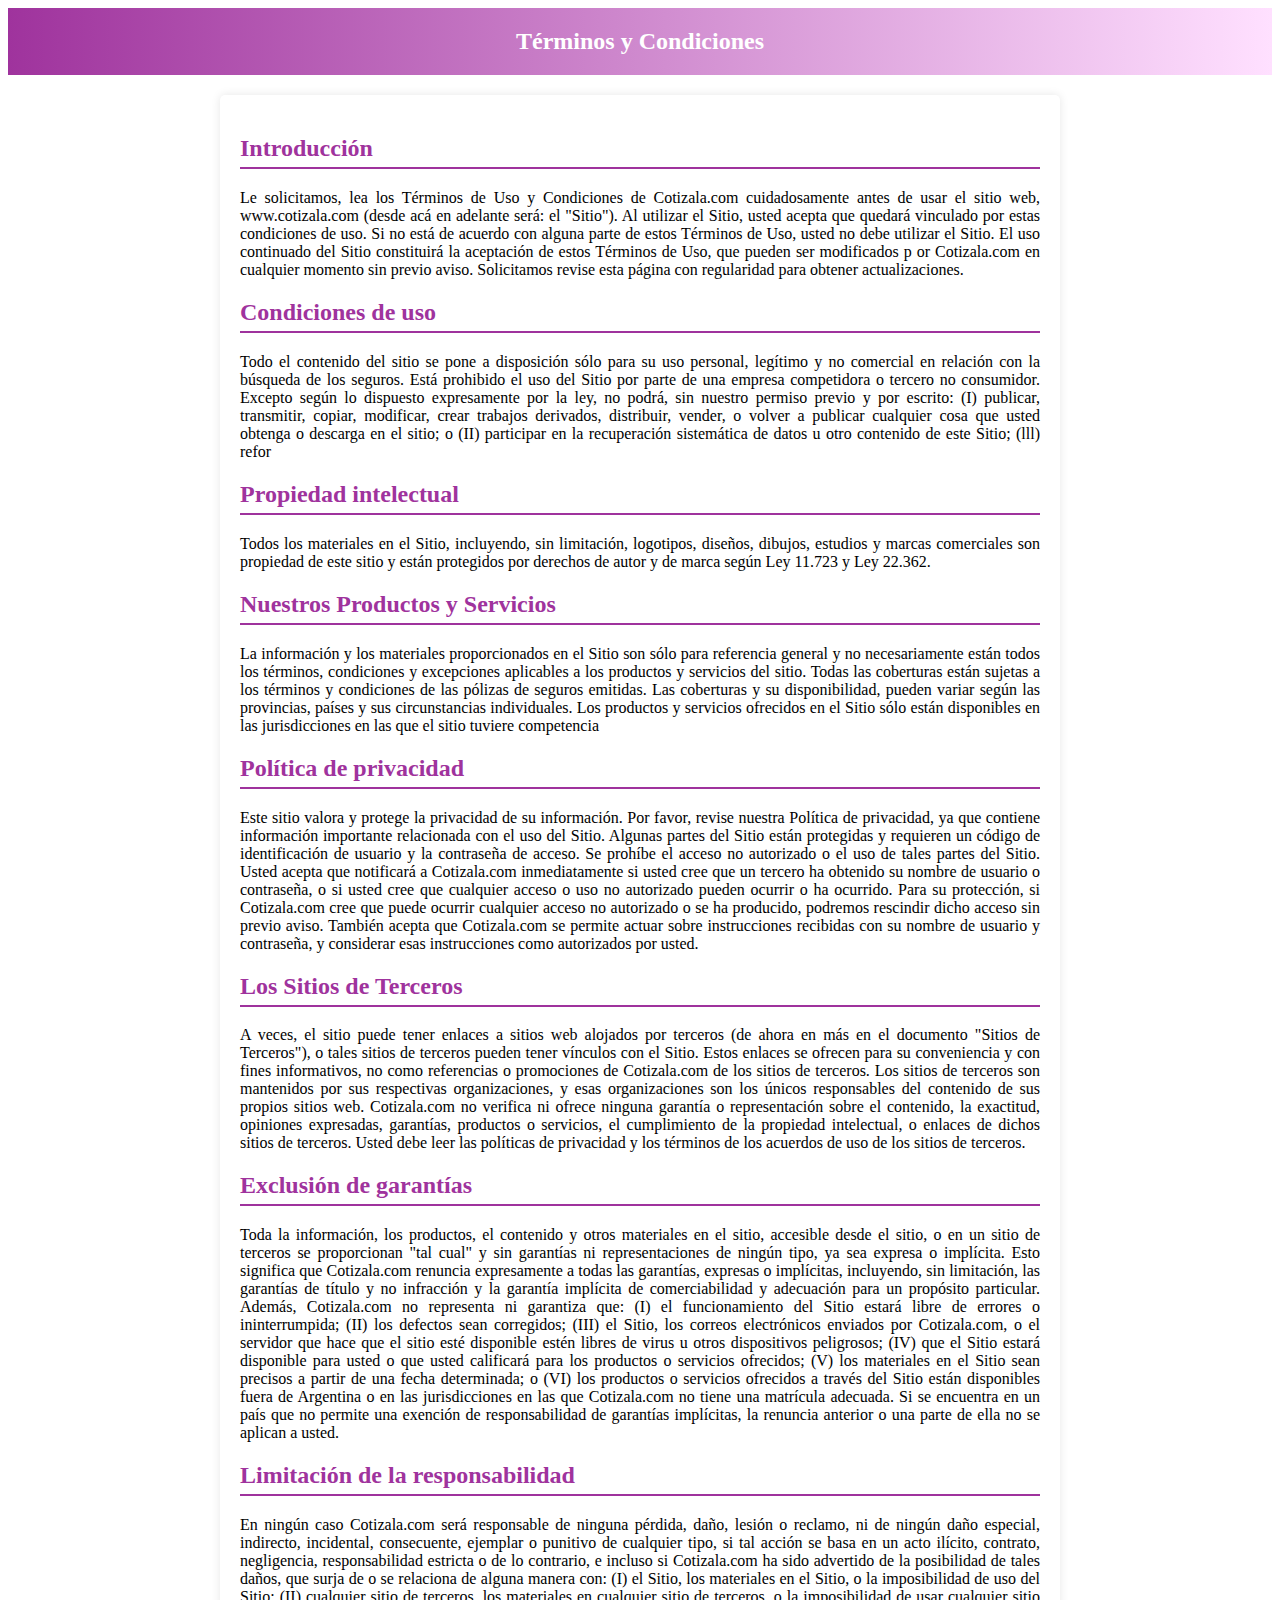
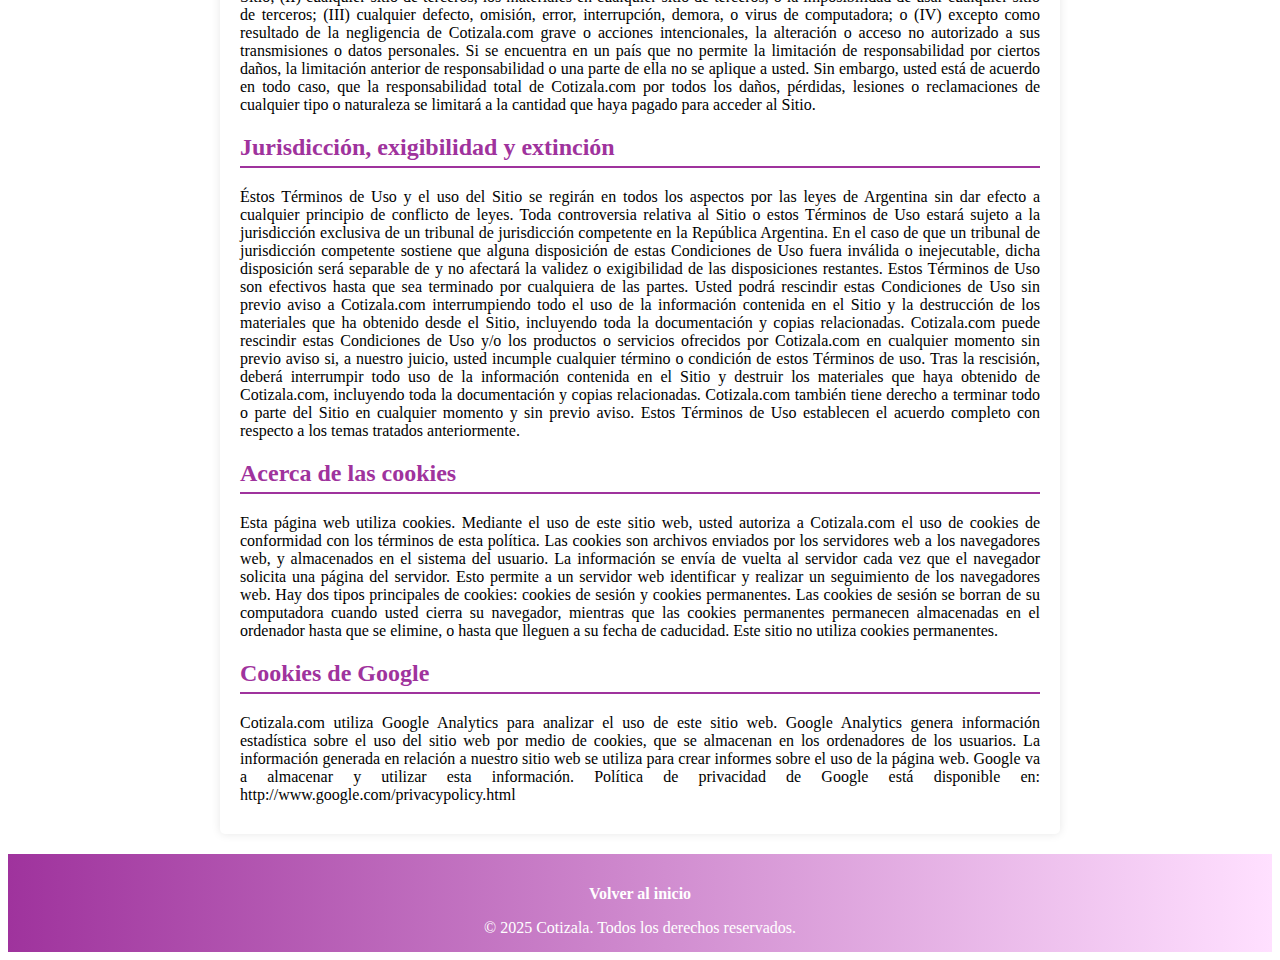
<file: terminos.html>
<!DOCTYPE html>
<html lang="es">
<head>
    <meta charset="UTF-8">
    <meta name="viewport" content="width=device-width, initial-scale=1.0">
    <title>Términos y Condiciones</title>
    <link rel="stylesheet" href="styles_terminos.css"> <!-- Enlace a tu archivo CSS -->
</head>
<body>
    <!-- Encabezado -->
    <header>
        <h1>Términos y Condiciones</h1>
    </header>

    <!-- Contenido de Términos y Condiciones -->
    <section class="terminos">
        <h2>Introducción</h2>
        <p>Le solicitamos, lea los Términos de Uso y Condiciones de Cotizala.com cuidadosamente antes de usar el sitio web, www.cotizala.com (desde acá en adelante será: el "Sitio"). Al utilizar el Sitio, usted acepta que quedará vinculado por estas condiciones de uso. Si no está de acuerdo con alguna parte de estos Términos de Uso, usted no debe utilizar el Sitio. El uso continuado del Sitio constituirá la aceptación de estos Términos de Uso, que pueden ser modificados p
            or Cotizala.com en cualquier momento sin previo aviso. Solicitamos revise esta página con regularidad para obtener actualizaciones.
            </p>

        <h2>Condiciones de uso</h2>
        <p>

            Todo el contenido del sitio se pone a disposición sólo para su uso personal, legítimo y no comercial en relación con la búsqueda de los seguros. Está prohibido el uso del Sitio por parte de una empresa competidora o tercero no consumidor. Excepto según lo dispuesto expresamente por la ley, no podrá, sin nuestro permiso previo y por escrito: (I) publicar, transmitir, copiar, modificar, crear trabajos derivados, distribuir, vender, o volver a publicar cualquier cosa que usted obtenga o descarga en el sitio; o (II) participar en la recuperación sistemática de datos u otro contenido de este Sitio; (lll) refor
            </p>

        <h2>Propiedad intelectual</h2>
        <p>Todos los materiales en el Sitio, incluyendo, sin limitación, logotipos, diseños, dibujos, estudios y marcas comerciales son propiedad de este sitio y están protegidos por derechos de autor y de marca según Ley 11.723 y Ley 22.362.
        </p>

        <h2>Nuestros Productos y Servicios</h2>
        <p>La información y los materiales proporcionados en el Sitio son sólo para referencia general y no necesariamente están todos los términos, condiciones y excepciones aplicables a los productos y servicios del sitio. Todas las coberturas están sujetas a los términos y condiciones de las pólizas de seguros emitidas. Las coberturas y su disponibilidad, pueden variar según las provincias, países y sus circunstancias individuales. Los productos y servicios ofrecidos en el Sitio sólo están disponibles en las jurisdicciones en las que el sitio tuviere competencia
        </p>
        <h2>Política de privacidad</h2>
        <p>Este sitio valora y protege la privacidad de su información. Por favor, revise nuestra Política de privacidad, ya que contiene información importante relacionada con el uso del Sitio. Algunas partes del Sitio están protegidas y requieren un código de identificación de usuario y la contraseña de acceso. Se prohíbe el acceso no autorizado o el uso de tales partes del Sitio. Usted acepta que notificará a Cotizala.com inmediatamente si usted cree que un tercero ha obtenido su nombre de usuario o contraseña, o si usted cree que cualquier acceso o uso no autorizado pueden ocurrir o ha ocurrido. Para su protección, si Cotizala.com cree que puede ocurrir cualquier acceso no autorizado o se ha producido, podremos rescindir dicho acceso sin previo aviso. También acepta que Cotizala.com se permite actuar sobre instrucciones recibidas con su nombre de usuario y contraseña, y considerar esas instrucciones como autorizados por usted.
        </p>

        <h2>Los Sitios de Terceros</h2>
        <p>A veces, el sitio puede tener enlaces a sitios web alojados por terceros (de ahora en más en el documento "Sitios de Terceros"), o tales sitios de terceros pueden tener vínculos con el Sitio. Estos enlaces se ofrecen para su conveniencia y con fines informativos, no como referencias o promociones de Cotizala.com de los sitios de terceros. Los sitios de terceros son mantenidos por sus respectivas organizaciones, y esas organizaciones son los únicos responsables del contenido de sus propios sitios web. Cotizala.com no verifica ni ofrece ninguna garantía o representación sobre el contenido, la exactitud, opiniones expresadas, garantías, productos o servicios, el cumplimiento de la propiedad intelectual, o enlaces de dichos sitios de terceros. Usted debe leer las políticas de privacidad y los términos de los acuerdos de uso de los sitios de terceros.
        </p>
        <h2>Exclusión de garantías</h2>
        <p>Toda la información, los productos, el contenido y otros materiales en el sitio, accesible desde el sitio, o en un sitio de terceros se proporcionan "tal cual" y sin garantías ni representaciones de ningún tipo, ya sea expresa o implícita. Esto significa que Cotizala.com renuncia expresamente a todas las garantías, expresas o implícitas, incluyendo, sin limitación, las garantías de título y no infracción y la garantía implícita de comerciabilidad y adecuación para un propósito particular. Además, Cotizala.com no representa ni garantiza que: (I) el funcionamiento del Sitio estará libre de errores o ininterrumpida; (II) los defectos sean corregidos; (III) el Sitio, los correos electrónicos enviados por Cotizala.com, o el servidor que hace que el sitio esté disponible estén libres de virus u otros dispositivos peligrosos; (IV) que el Sitio estará disponible para usted o que usted calificará para los productos o servicios ofrecidos; (V) los materiales en el Sitio sean precisos a partir de una fecha determinada; o (VI) los productos o servicios ofrecidos a través del Sitio están disponibles fuera de Argentina o en las jurisdicciones en las que Cotizala.com no tiene una matrícula adecuada. Si se encuentra en un país que no permite una exención de responsabilidad de garantías implícitas, la renuncia anterior o una parte de ella no se aplican a usted.
        </p>
        <h2>Limitación de la responsabilidad</h2>
        <p>En ningún caso Cotizala.com será responsable de ninguna pérdida, daño, lesión o reclamo, ni de ningún daño especial, indirecto, incidental, consecuente, ejemplar o punitivo de cualquier tipo, si tal acción se basa en un acto ilícito, contrato, negligencia, responsabilidad estricta o de lo contrario, e incluso si Cotizala.com ha sido advertido de la posibilidad de tales daños, que surja de o se relaciona de alguna manera con: (I) el Sitio, los materiales en el Sitio, o la imposibilidad de uso del Sitio; (II) cualquier sitio de terceros, los materiales en cualquier sitio de terceros, o la imposibilidad de usar cualquier sitio de terceros; (III) cualquier defecto, omisión, error, interrupción, demora, o virus de computadora; o (IV) excepto como resultado de la negligencia de Cotizala.com grave o acciones intencionales, la alteración o acceso no autorizado a sus transmisiones o datos personales. Si se encuentra en un país que no permite la limitación de responsabilidad por ciertos daños, la limitación anterior de responsabilidad o una parte de ella no se aplique a usted. Sin embargo, usted está de acuerdo en todo caso, que la responsabilidad total de Cotizala.com por todos los daños, pérdidas, lesiones o reclamaciones de cualquier tipo o naturaleza se limitará a la cantidad que haya pagado para acceder al Sitio.
        </p>
        <h2>Jurisdicción, exigibilidad y extinción</h2>
        <p>Éstos Términos de Uso y el uso del Sitio se regirán en todos los aspectos por las leyes de Argentina sin dar efecto a cualquier principio de conflicto de leyes. Toda controversia relativa al Sitio o estos Términos de Uso estará sujeto a la jurisdicción exclusiva de un tribunal de jurisdicción competente en la República Argentina. En el caso de que un tribunal de jurisdicción competente sostiene que alguna disposición de estas Condiciones de Uso fuera inválida o inejecutable, dicha disposición será separable de y no afectará la validez o exigibilidad de las disposiciones restantes. Estos Términos de Uso son efectivos hasta que sea terminado por cualquiera de las partes. Usted podrá rescindir estas Condiciones de Uso sin previo aviso a Cotizala.com interrumpiendo todo el uso de la información contenida en el Sitio y la destrucción de los materiales que ha obtenido desde el Sitio, incluyendo toda la documentación y copias relacionadas. Cotizala.com puede rescindir estas Condiciones de Uso y/o los productos o servicios ofrecidos por Cotizala.com en cualquier momento sin previo aviso si, a nuestro juicio, usted incumple cualquier término o condición de estos Términos de uso. Tras la rescisión, deberá interrumpir todo uso de la información contenida en el Sitio y destruir los materiales que haya obtenido de Cotizala.com, incluyendo toda la documentación y copias relacionadas. Cotizala.com también tiene derecho a terminar todo o parte del Sitio en cualquier momento y sin previo aviso. Estos Términos de Uso establecen el acuerdo completo con respecto a los temas tratados anteriormente.
        </p>    
        <h2>Acerca de las cookies</h2>
        <p>Esta página web utiliza cookies. Mediante el uso de este sitio web, usted autoriza a Cotizala.com el uso de cookies de conformidad con los términos de esta política. Las cookies son archivos enviados por los servidores web a los navegadores web, y almacenados en el sistema del usuario. La información se envía de vuelta al servidor cada vez que el navegador solicita una página del servidor. Esto permite a un servidor web identificar y realizar un seguimiento de los navegadores web. Hay dos tipos principales de cookies: cookies de sesión y cookies permanentes. Las cookies de sesión se borran de su computadora cuando usted cierra su navegador, mientras que las cookies permanentes permanecen almacenadas en el ordenador hasta que se elimine, o hasta que lleguen a su fecha de caducidad. Este sitio no utiliza cookies permanentes.
        </p>
        <h2>Cookies de Google </h2>
        <p>Cotizala.com utiliza Google Analytics para analizar el uso de este sitio web. Google Analytics genera información estadística sobre el uso del sitio web por medio de cookies, que se almacenan en los ordenadores de los usuarios. La información generada en relación a nuestro sitio web se utiliza para crear informes sobre el uso de la página web. Google va a almacenar y utilizar esta información. Política de privacidad de Google está disponible en: http://www.google.com/privacypolicy.html
        </p>
        </section>

    <!-- Enlace de regreso a la página principal -->
    <footer>
        <p><a href="index.html">Volver al inicio</a></p>

        &copy; 2025 Cotizala. Todos los derechos reservados.
        
    </footer>
</body>
</html>
</file>
<file: styles_terminos.css>
<<<<<<< HEAD
/* Estilos generales */
body {
    font-family: Arial, sans-serif;
    line-height: 1.6;
    color: #333;
    background-color: #f9f9f9;
    margin: 0;
    padding: 0;
}

/* Encabezado */
header {
    background: linear-gradient(to right, #9f339d, #ffe0ff); /* Degradado */
    color: white;
    text-align: center;
    padding: 20px 10px;
}

header h1 {
    margin: 0;
    font-size: 24px;
}

/* Sección de términos */
.terminos {
    max-width: 800px;
    margin: 20px auto;
    padding: 20px;
    background: white;
    box-shadow: 0px 0px 10px rgba(0, 0, 0, 0.1);
    border-radius: 5px;
}

/* Títulos de secciones */
.terminos h2 {
    color: #9f339d; /* Color principal */
    border-bottom: 2px solid #9f339d;
    padding-bottom: 5px;
    margin-top: 20px;
}

/* Párrafos */
.terminos p {
    text-align: justify;
    font-size: 16px;
    margin: 10px 0;
}

/* Pie de página */
footer {
    text-align: center;
    padding: 15px;
    background: linear-gradient(to right, #9f339d, #ffe0ff); /* Degradado */
    color: white;
    margin-top: 20px;
}

/* Enlace de regreso */
footer a {
    color: white; /* Texto blanco */
    text-decoration: none;
    font-weight: bold;
}

footer a:hover {
    text-decoration: underline;
}
=======
/* Estilos generales */
body {
    font-family: Arial, sans-serif;
    line-height: 1.6;
    color: #333;
    background-color: #f9f9f9;
    margin: 0;
    padding: 0;
}

/* Encabezado */
header {
    background: linear-gradient(to right, #9f339d, #ffe0ff); /* Degradado */
    color: white;
    text-align: center;
    padding: 20px 10px;
}

header h1 {
    margin: 0;
    font-size: 24px;
}

/* Sección de términos */
.terminos {
    max-width: 800px;
    margin: 20px auto;
    padding: 20px;
    background: white;
    box-shadow: 0px 0px 10px rgba(0, 0, 0, 0.1);
    border-radius: 5px;
}

/* Títulos de secciones */
.terminos h2 {
    color: #9f339d; /* Color principal */
    border-bottom: 2px solid #9f339d;
    padding-bottom: 5px;
    margin-top: 20px;
}

/* Párrafos */
.terminos p {
    text-align: justify;
    font-size: 16px;
    margin: 10px 0;
}

/* Pie de página */
footer {
    text-align: center;
    padding: 15px;
    background: linear-gradient(to right, #9f339d, #ffe0ff); /* Degradado */
    color: white;
    margin-top: 20px;
}

/* Enlace de regreso */
footer a {
    color: white; /* Texto blanco */
    text-decoration: none;
    font-weight: bold;
}

footer a:hover {
    text-decoration: underline;
}
>>>>>>> fad63823ea3cc11541a512fbdecc9a3bb6d3f9be
</file>
